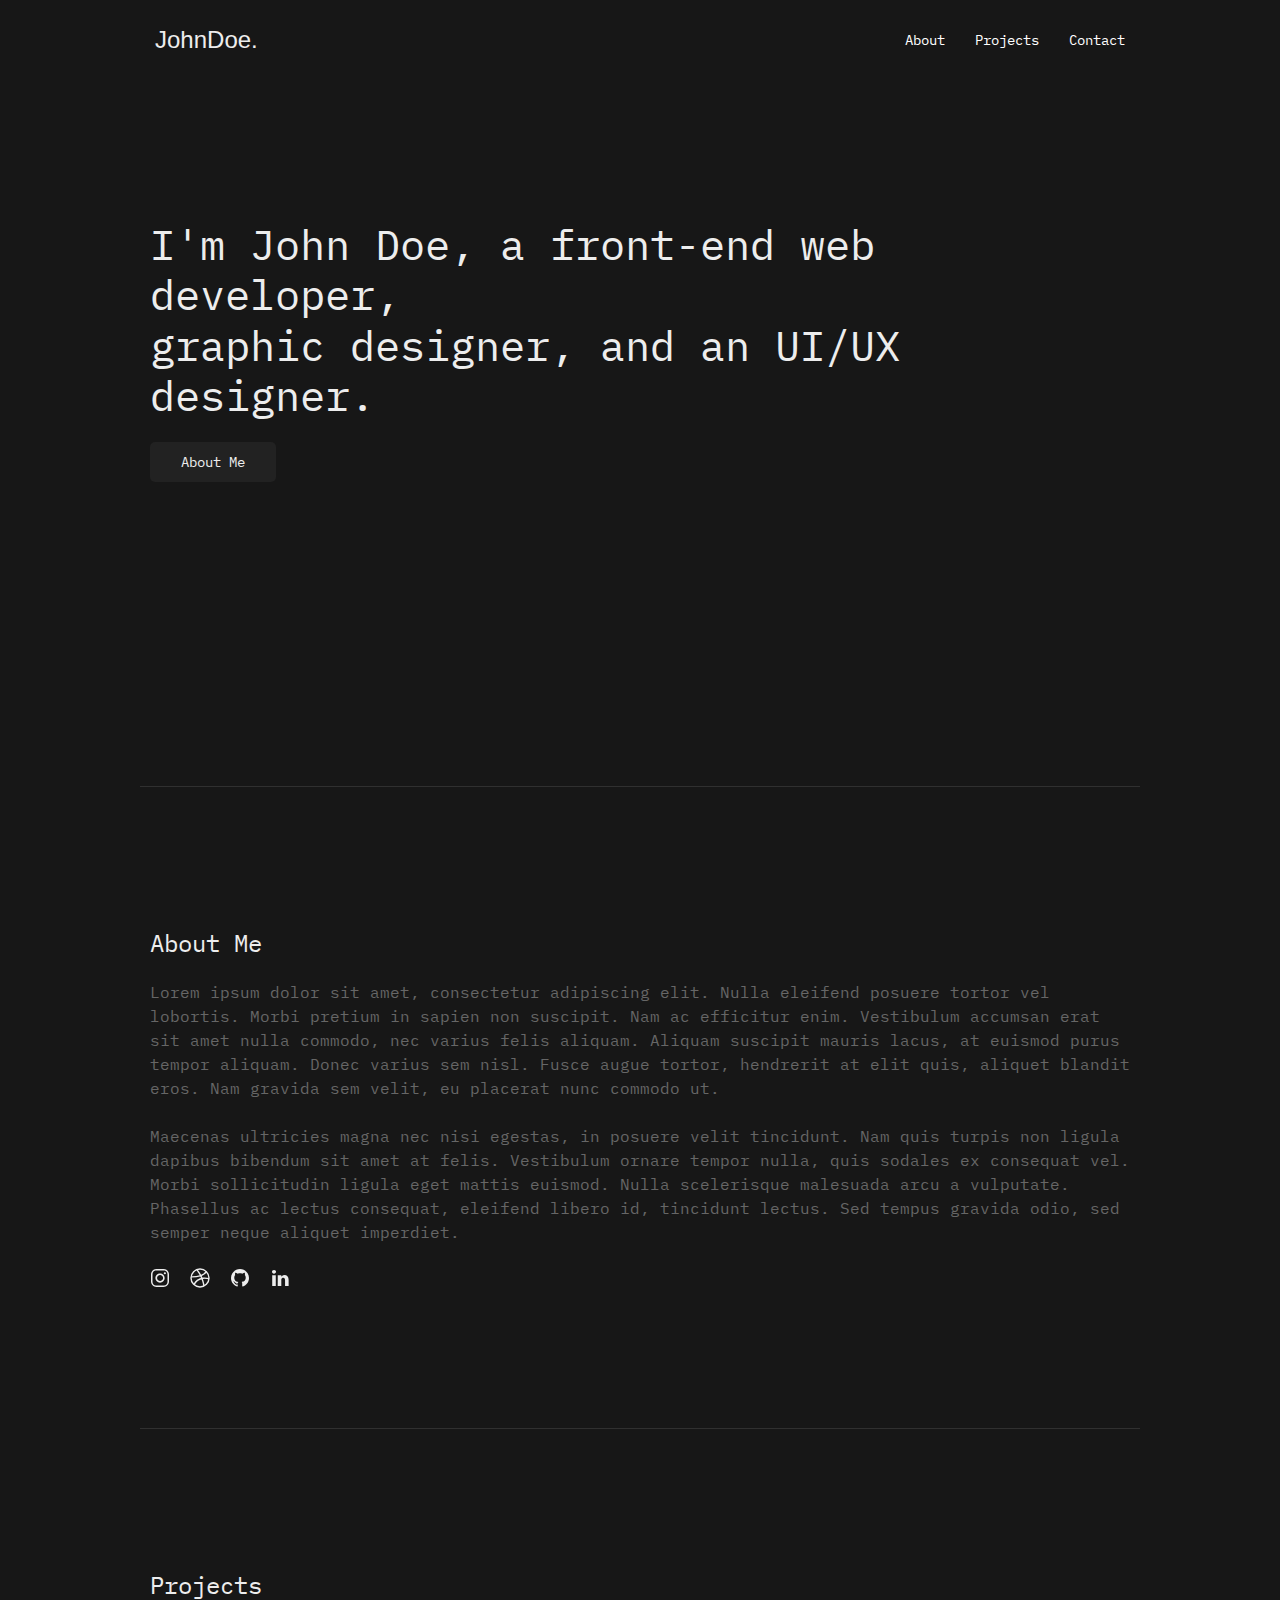
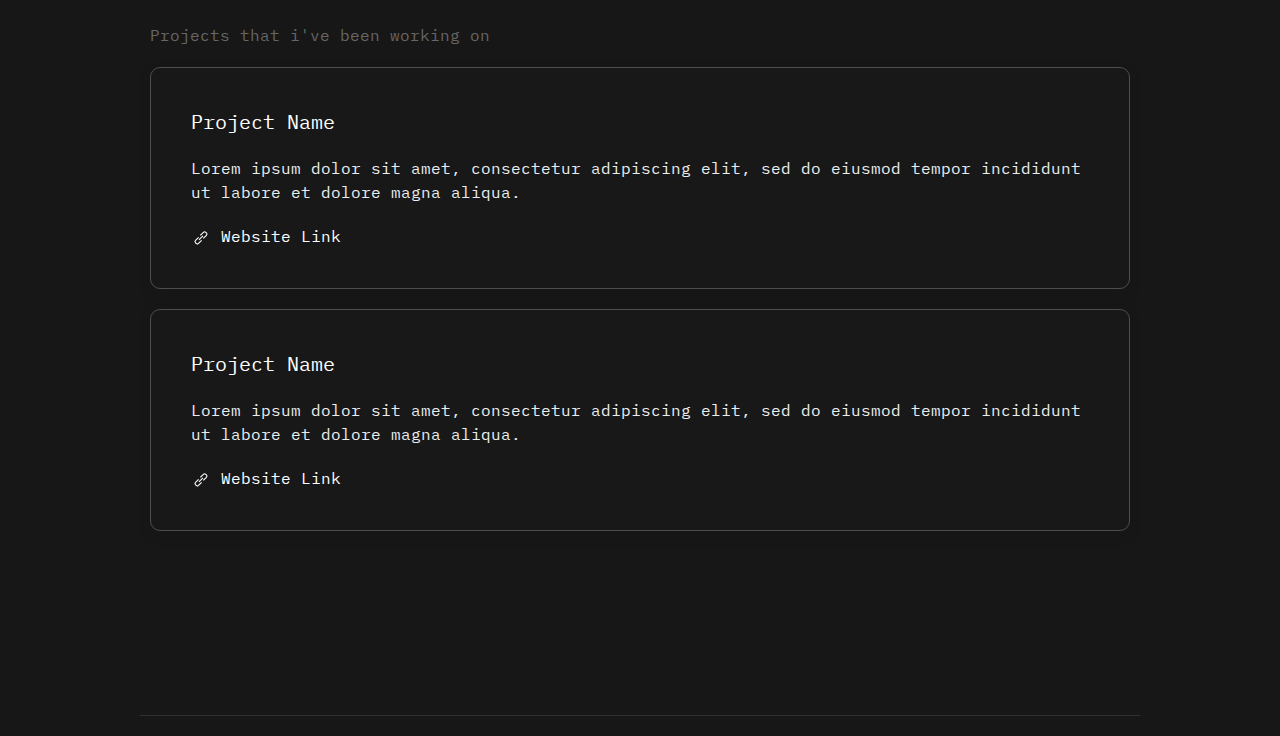
<file: Coding Club/project1/Clubs/index.html>
<!DOCTYPE html>
<html lang="en">
<head>
    <meta charset="UTF-8">
    <meta http-equiv="X-UA-Compatible" content="IE=edge">
    <meta name="viewport" content="width=device-width, initial-scale=1.0">
    <link rel="stylesheet" href="css/uikit.css">
    <link rel="stylesheet" href="css/styles.css">
    <script src="js/uikit.js"></script>
    <script src="js/uikit-icons.js"></script>

    <title>Portfolio</title>
</head>
<body>
<!-- Navigation Bar -->
    <nav class="uk-navbar-container uk-margin-small-left uk-margin-small-right uk-visible@m uk-margin-xlarge-left uk-margin-xlarge-right" uk-navbar uk-sticky="sel-target: .uk-navbar-container; cls-active: uk-navbar-sticky">
    
    <div class="uk-navbar-left">
        <a href="" class="uk-navbar-item uk-logo uk-light">JohnDoe.</a>
    </div>
    <div class="uk-navbar-right">

        <ul class="uk-navbar-nav uk-light">
            <li><a class="uk-button-text uk-text-capitalize" href="#about" uk-scroll>About</a></li>
            <li><a class="uk-button-text uk-text-capitalize" href="#projects" uk-scroll>Projects</a></li>
            <li><a class="uk-button-text uk-text-capitalize" href="mailto:" uk-scroll>Contact</a></li>

        </ul>

    </div>
</nav>
<!-- Navigation Bar Ends  -->

<!-- Navigation Bar Mobile -->
<nav class="uk-navbar-container uk-margin-small-left uk-margin-small-right uk-hidden@m uk-margin-xlarge-left uk-margin-xlarge-right" uk-navbar uk-sticky="sel-target: .uk-navbar-container; cls-active: uk-navbar-sticky">
    
    <div class="uk-navbar-left">
        <a href="" class="uk-navbar-item uk-logo uk-light">JohnDoe.</a>
    </div>
    <div class="uk-navbar-right">

        <ul class="uk-navbar-nav uk-light">
            <li><button uk-toggle="target: #offcanvas-nav" type="button" uk-navbar-toggle-icon></button></li>

        </ul>

    </div>
</nav>
<!-- Change This -->
<div id="offcanvas-nav" uk-offcanvas="overlay: true">
    <div class="uk-offcanvas-bar uk-flex uk-flex-column">

        <ul class="uk-nav uk-nav-primary uk-nav-center uk-margin-auto-vertical">
            <li class="uk-active"><a href="#" uk-scroll>Home</a></li>
            <li class="uk-active"><a href="#about" uk-scroll>About</a></li>
            <li class="uk-active"><a href="#projects" uk-scroll>Projects</a></li>
            <li class="uk-active"><a href="mailto:">Contact</a></li> <!--- change to ur email-->

        </ul>




    </div>
</div>

<!-- Navigation Bar Mobile Ends -->
<!-- Home -->
<section class="uk-margin-small-left uk-margin-small-right uk-margin-xlarge-top uk-margin-xlarge-bottom">
    <h1 class="uk-margin-xlarge-left uk-light uk-text-left uk-margin-xlarge-right">I'm John Doe, a front-end web developer, <br>graphic designer, and an UI/UX designer.</h1>
    <a href="#about" class="uk-margin-xlarge-left uk-text-capitalize uk-button uk-button-secondary" uk-scroll>About Me</a>


</section>

<!-- Home Ends -->
<br>


<hr class="uk-margin-xlarge-top uk-margin-xlarge-left uk-margin-xlarge-right">

<!-- About Me -->
<section id="about" class="uk-margin-small-left uk-margin-small-right uk-margin-xlarge-top uk-margin-xlarge-bottom">
<h3 class="uk-margin-xlarge-left uk-light">About Me</h3>
<!-- Change here to ur paragraph -->
<p class="uk-margin-xlarge-left uk-margin-xlarge-right">Lorem ipsum dolor sit amet, consectetur adipiscing elit. Nulla eleifend posuere tortor vel lobortis. Morbi pretium in sapien non suscipit. Nam ac efficitur enim. Vestibulum accumsan erat sit amet nulla commodo, nec varius felis aliquam. Aliquam suscipit mauris lacus, at euismod purus tempor aliquam. Donec varius sem nisl. Fusce augue tortor, hendrerit at elit quis, aliquet blandit eros. Nam gravida sem velit, eu placerat nunc commodo ut. <br><br>Maecenas ultricies magna nec nisi egestas, in posuere velit tincidunt. Nam quis turpis non ligula dapibus bibendum sit amet at felis. Vestibulum ornare tempor nulla, quis sodales ex consequat vel. Morbi sollicitudin ligula eget mattis euismod. Nulla scelerisque malesuada arcu a vulputate. Phasellus ac lectus consequat, eleifend libero id, tincidunt lectus. Sed tempus gravida odio, sed semper neque aliquet imperdiet.</p>
<a href="" class="uk-margin-xlarge-left uk-light uk-button-text" uk-icon="instagram"></a> &nbsp;<a href="" class="uk-light uk-button-text" uk-icon="dribbble"></a> &nbsp;<a href="" class="uk-button-text uk-light" uk-icon="github"></a> &nbsp;<a href="" class=" uk-light uk-button-text" uk-icon="linkedin"></a>

<!-- About Me Ends -->




</section>

<!-- Projects Section -->
<hr class="uk-margin-xlarge-left uk-margin-xlarge-right">
<section id="projects" class="uk-margin-small-left uk-margin-small-right uk-margin-xlarge-top uk-margin-xlarge-bottom">
<h3 class="uk-margin-xlarge-left uk-light">Projects</h3>
<p class="uk-margin-xlarge-left">Projects that i've been working on</p>

<div class="uk-margin-xlarge-left uk-margin-xlarge-right">
    <!-- Change all of this to ur projects -->
    <div class="uk-margin uk-card uk-card-secondary uk-card-body ">
        <h4>Project Name</h4>
        <p>Lorem ipsum dolor sit amet, consectetur adipiscing elit, sed do eiusmod tempor incididunt ut labore et dolore magna aliqua.</p>
        <a class="uk-button-text uk-text-decoration-none" href="">
            <span uk-icon="icon: link">
            </span> Website Link </a>
        </div>
        <div class="uk-margin uk-card uk-card-secondary uk-card-body ">
            <h4>Project Name</h4>
            <p>Lorem ipsum dolor sit amet, consectetur adipiscing elit, sed do eiusmod tempor incididunt ut labore et dolore magna aliqua.</p>
            <a class="uk-button-text uk-text-decoration-none" href="">
                <span uk-icon="icon: link">
                </span> Website Link </a>
            </div></div>



    <br>


</section>
<hr class="uk-margin-xlarge-left uk-margin-xlarge-right">
</div>
<!-- Projects Section Ends -->
    
</body>
</html>
</file>
<file: Coding Club/project1/Clubs/css/styles.css>
html{
    font-family: IBM Plex Mono;
}
</file>
